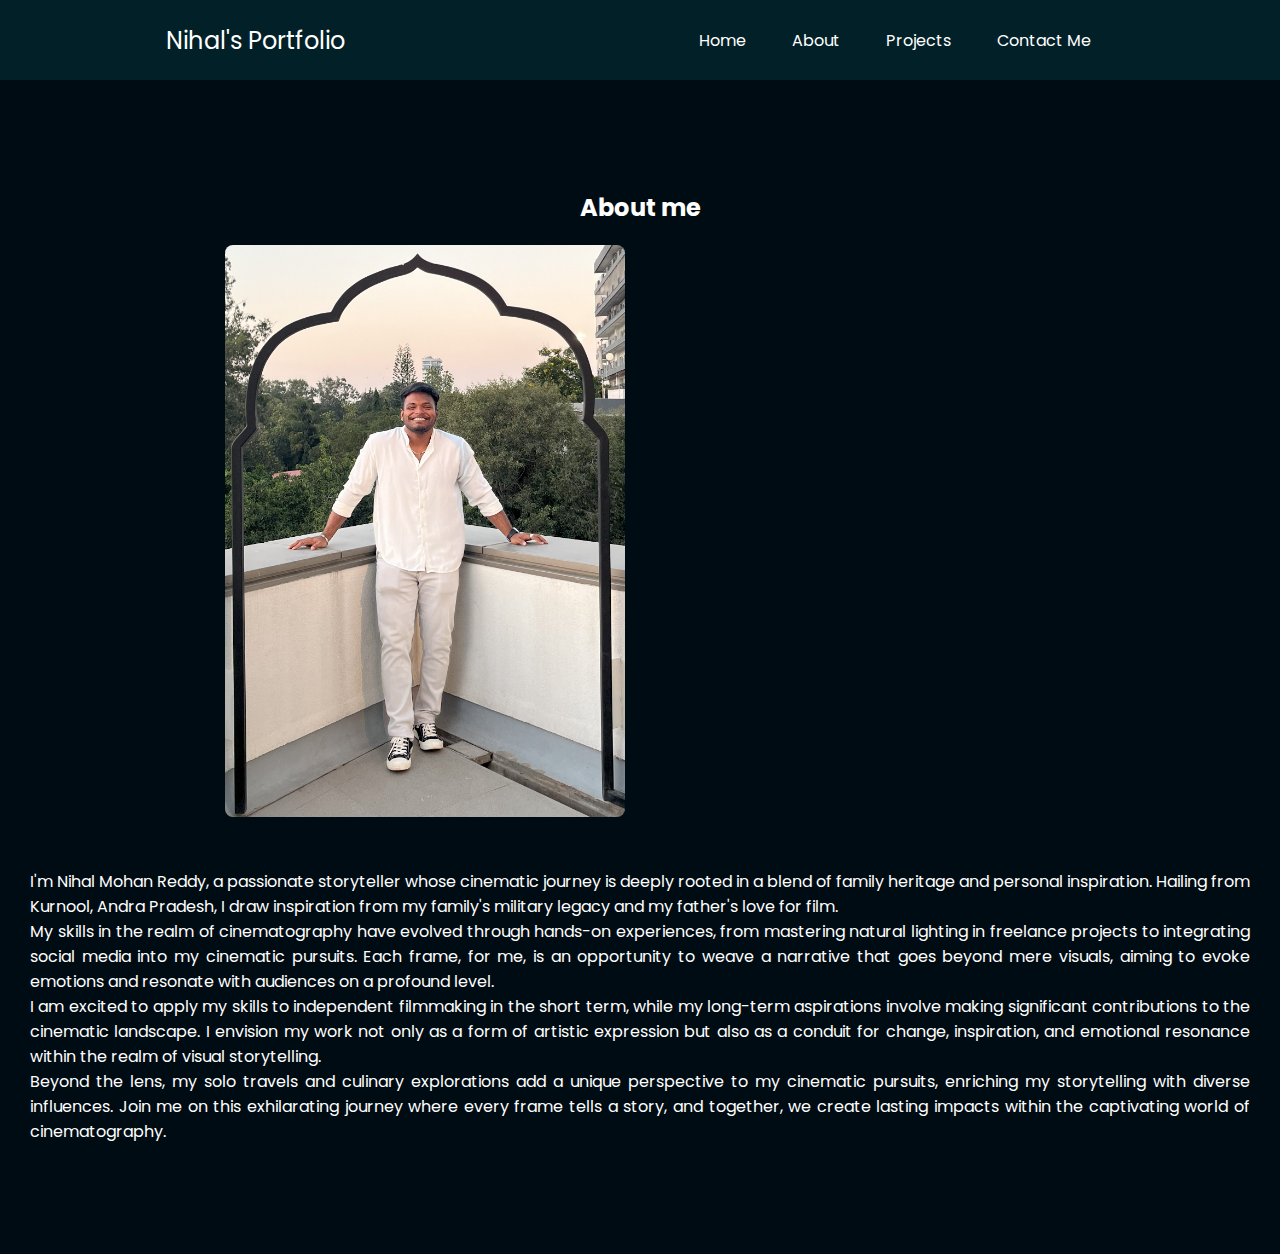
<file: about.html>
<!DOCTYPE html>
<html lang="en">

<head>
    <meta charset="UTF-8">
    <meta name="viewport" content="width=device-width, initial-scale=1.0">
    <title>About me</title>
    <link href="https://cdn.jsdelivr.net/npm/bootstrap@5.3.0/dist/css/bootstrap.min.css" rel="stylesheet"
        integrity="sha384-9ndCyUaIbzAi2FUVXJi0CjmCapSmO7SnpJef0486qhLnuZ2cdeRhO02iuK6FUUVM" crossorigin="anonymous">

    <link rel="preconnect" href="https://fonts.googleapis.com">
    <link rel="preconnect" href="https://fonts.gstatic.com" crossorigin>
    <link href="https://fonts.googleapis.com/css2?family=Poppins:wght@400;700&display=swap" rel="stylesheet">
    <style>
        * {
            margin: 0;
            padding: 0;
            box-sizing: border-box;
        }

        body {
            background-color: rgb(0, 12, 19);
            color: white;
            font-family: 'Poppins', sans-serif;
        }

        nav {
            display: flex;
            justify-content: space-around;
            align-items: center;
            height: 80px;
            background-color: rgb(2, 32, 39);
        }

        nav ul {
            display: flex;
            justify-content: center;
        }

        nav ul li {
            list-style: none;
            margin: 0 23px;
        }

        nav ul li a {
            text-decoration: none;
            color: white;
        }

        nav ul li a:hover {
            color: rgb(92, 69, 112);
            font-size: 1.01rem;
        }

        .left {
            font-size: 1.5rem;
        }

        .firstsection {
            display: flex;
            justify-content: center;
            align-items: center;
            flex-direction: column;
            margin: 80px 0;
            padding: 30px;
        }

        .leftsection {
            font-size: 1.5rem;
        }

        .profile-image {
            width: 400px;
            max-width: 450px;
            border-radius: 8px;
            margin-top: 20px;
            margin-left: 195px;
        }

        .about-text {
            margin-top: 20px;
            text-align: justify;
        }
    </style>
</head>

<body>
    <header>
        <nav>
            <div class="left">Nihal's Portfolio</div>
            <div class="right">
                <ul>
                    <li><a href="./index.html">Home</a></li>
                    <li><a href="./about.html">About</a></li>
                    <li><a href="./projects.html">Projects</a></li>
                    <li><a href="./contact.html">Contact Me</a></li>
                </ul>
            </div>
        </nav>
    </header>

    <main>
        <section class="container firstsection">
            <h2 class="leftsection text-center mb-4">About me</h2>
            <div class="row">
                <div class="col-md-6">
                    <img src="myphoto.jpg" alt="Nihal's Photo" class="profile-image">
                </div>
                <div class="col-md-6 about-text">
                  <br>
                    <p>I'm Nihal Mohan Reddy, a passionate storyteller whose cinematic journey is deeply rooted in a blend
                        of family heritage and personal inspiration. Hailing from Kurnool, Andra Pradesh, I draw
                        inspiration from my family's military legacy and my father's love for film.</p>

                    <p>My skills in the realm of cinematography have evolved through hands-on experiences, from mastering
                        natural lighting in freelance projects to integrating social media into my cinematic pursuits. Each
                        frame, for me, is an opportunity to weave a narrative that goes beyond mere visuals, aiming to
                        evoke emotions and resonate with audiences on a profound level.</p>

                    <p>I am excited to apply my skills to independent filmmaking in the short term, while my long-term
                        aspirations involve making significant contributions to the cinematic landscape. I envision my work
                        not only as a form of artistic expression but also as a conduit for change, inspiration, and
                        emotional resonance within the realm of visual storytelling.</p>

                    <p>Beyond the lens, my solo travels and culinary explorations add a unique perspective to my cinematic
                        pursuits, enriching my storytelling with diverse influences. Join me on this exhilarating journey
                        where every frame tells a story, and together, we create lasting impacts within the captivating
                        world of cinematography.</p>
                </div>
            </div>
        </section>
    </main>

</body>

</html>
</file>
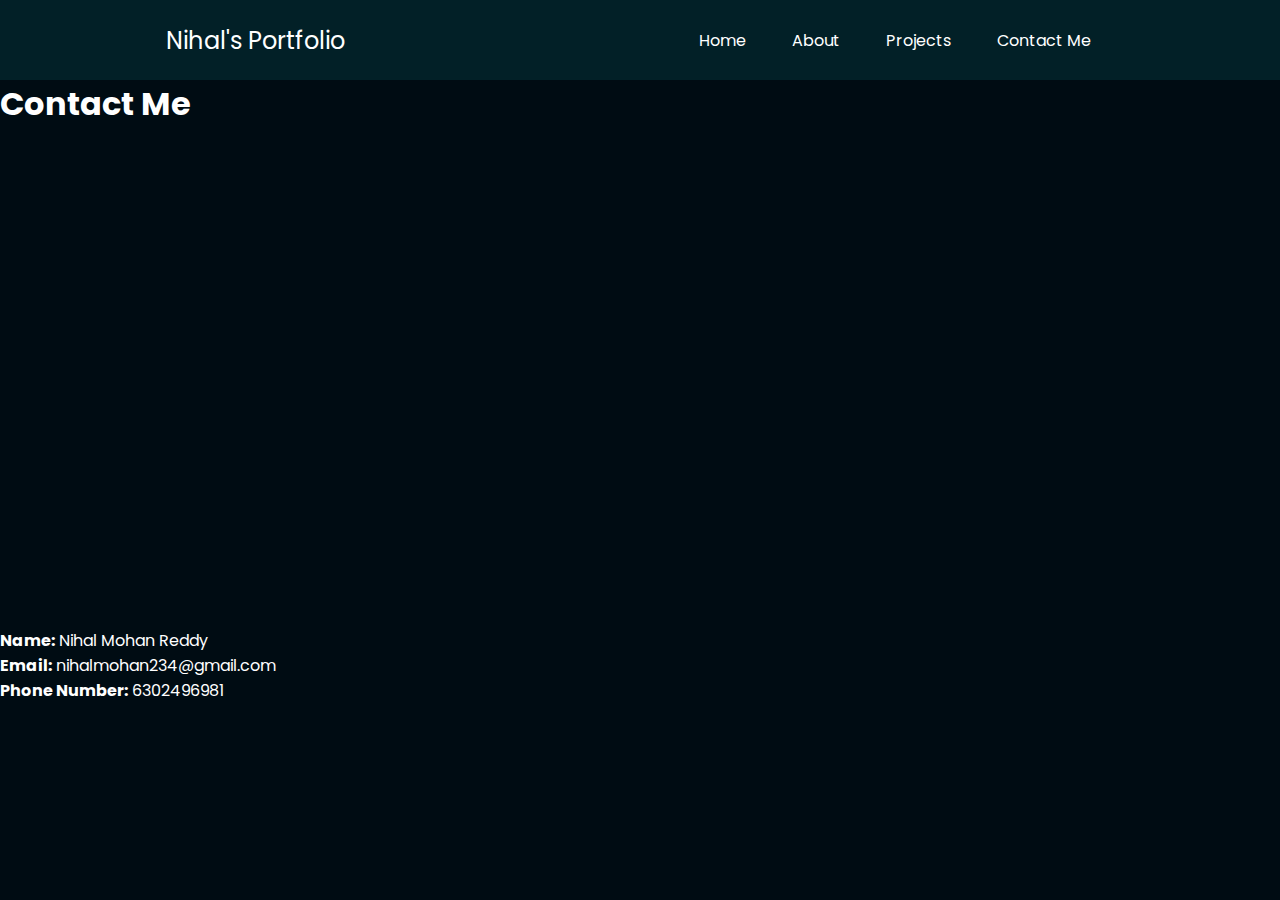
<file: contact.html>
<!DOCTYPE html>
<html lang="en">
<head>
    <meta charset="UTF-8">
    <meta name="viewport" content="width=device-width, initial-scale=1.0">
    <title>Contact me</title>
    <link href="https://cdn.jsdelivr.net/npm/bootstrap@5.3.0/dist/css/bootstrap.min.css" rel="stylesheet"
        integrity="sha384-9ndCyUaIbzAi2FUVXJi0CjmCapSmO7SnpJef0486qhLnuZ2cdeRhO02iuK6FUUVM" crossorigin="anonymous">

        <link rel="preconnect" href="https://fonts.googleapis.com">
  <link rel="preconnect" href="https://fonts.gstatic.com" crossorigin>
  <link href="https://fonts.googleapis.com/css2?family=Poppins:wght@400;700&display=swap" rel="stylesheet">

</head>
<style>
    *{
  margin: 0;
  padding: 0;
}

body{
  background-color: rgb(0, 12, 19);
  color: white;
  font-family: 'Poppins', sans-serif;
}

nav{
  display: flex;
  justify-content: space-around;
  align-items: center;
  height: 80px;
  background-color: rgb(2, 32, 39);
}

nav ul{
  display: flex;
  justify-content: center;

}

nav ul li{
  list-style: none;
  margin: 0 23px;
}

nav ul li a{
  text-decoration: none;
  color: white;
}

nav ul li a:hover{
  color: rgb(92, 69, 112);
  font-size: 1.01rem;
}

.left{
  font-size: 1.5rem;
}

</style>

<body>
    <header>
        <nav>
          <div class="left">Nihal's Portfolio</div>
          <div class="right">
            <ul>
              <li><a href="./index.html">Home</a></li>
              <li><a href="./about.html">About</a></li>
              <li><a href="./projects.html">Projects</a></li>
              <li><a href="./contact.html">Contact Me</a></li>
            </ul>
          </div>
        </nav>
      </header>

      <!-- contact section-->
    <section id="contact">
      <div class="container mt-3 contactContent">
          <h1 class="text-center">Contact Me</h1>

          <div class="row mt-4">
              <div class="col-lg-6">
                  <!-- to edit google map goto https://www.embed-map.com type your location, generate html code and copy the html  -->

                  <div style="max-width:100%;list-style:none; transition: none;overflow:hidden;width:500px;height:500px;"><div id="google-maps-display" style="height:100%; width:100%;max-width:100%;"><iframe style="height:100%;width:100%;border:0;" frameborder="0" src="https://www.google.com/maps/embed/v1/place?q=Jayanagar,+Bengaluru,+Karnataka,+India&key=AIzaSyBFw0Qbyq9zTFTd-tUY6dZWTgaQzuU17R8"></iframe></div><a class="the-googlemap-enabler" rel="nofollow" href="https://www.bootstrapskins.com/themes" id="grab-map-authorization">premium bootstrap themes</a><style>#google-maps-display img{max-width:none!important;background:none!important;font-size: inherit;font-weight:inherit;}</style></div>

              </div>

              <div class="col-lg-6">
                  <!-- form fields -->
                  <div>
                    <p><strong>Name:</strong> Nihal Mohan Reddy</p>
                    <p><strong>Email:</strong> nihalmohan234@gmail.com</p>
                    <p><strong>Phone Number:</strong> 6302496981</p>
                </div>
                  
              </div>

          </div>
      </div>
  </section>


    
</body>
</html>
</file>
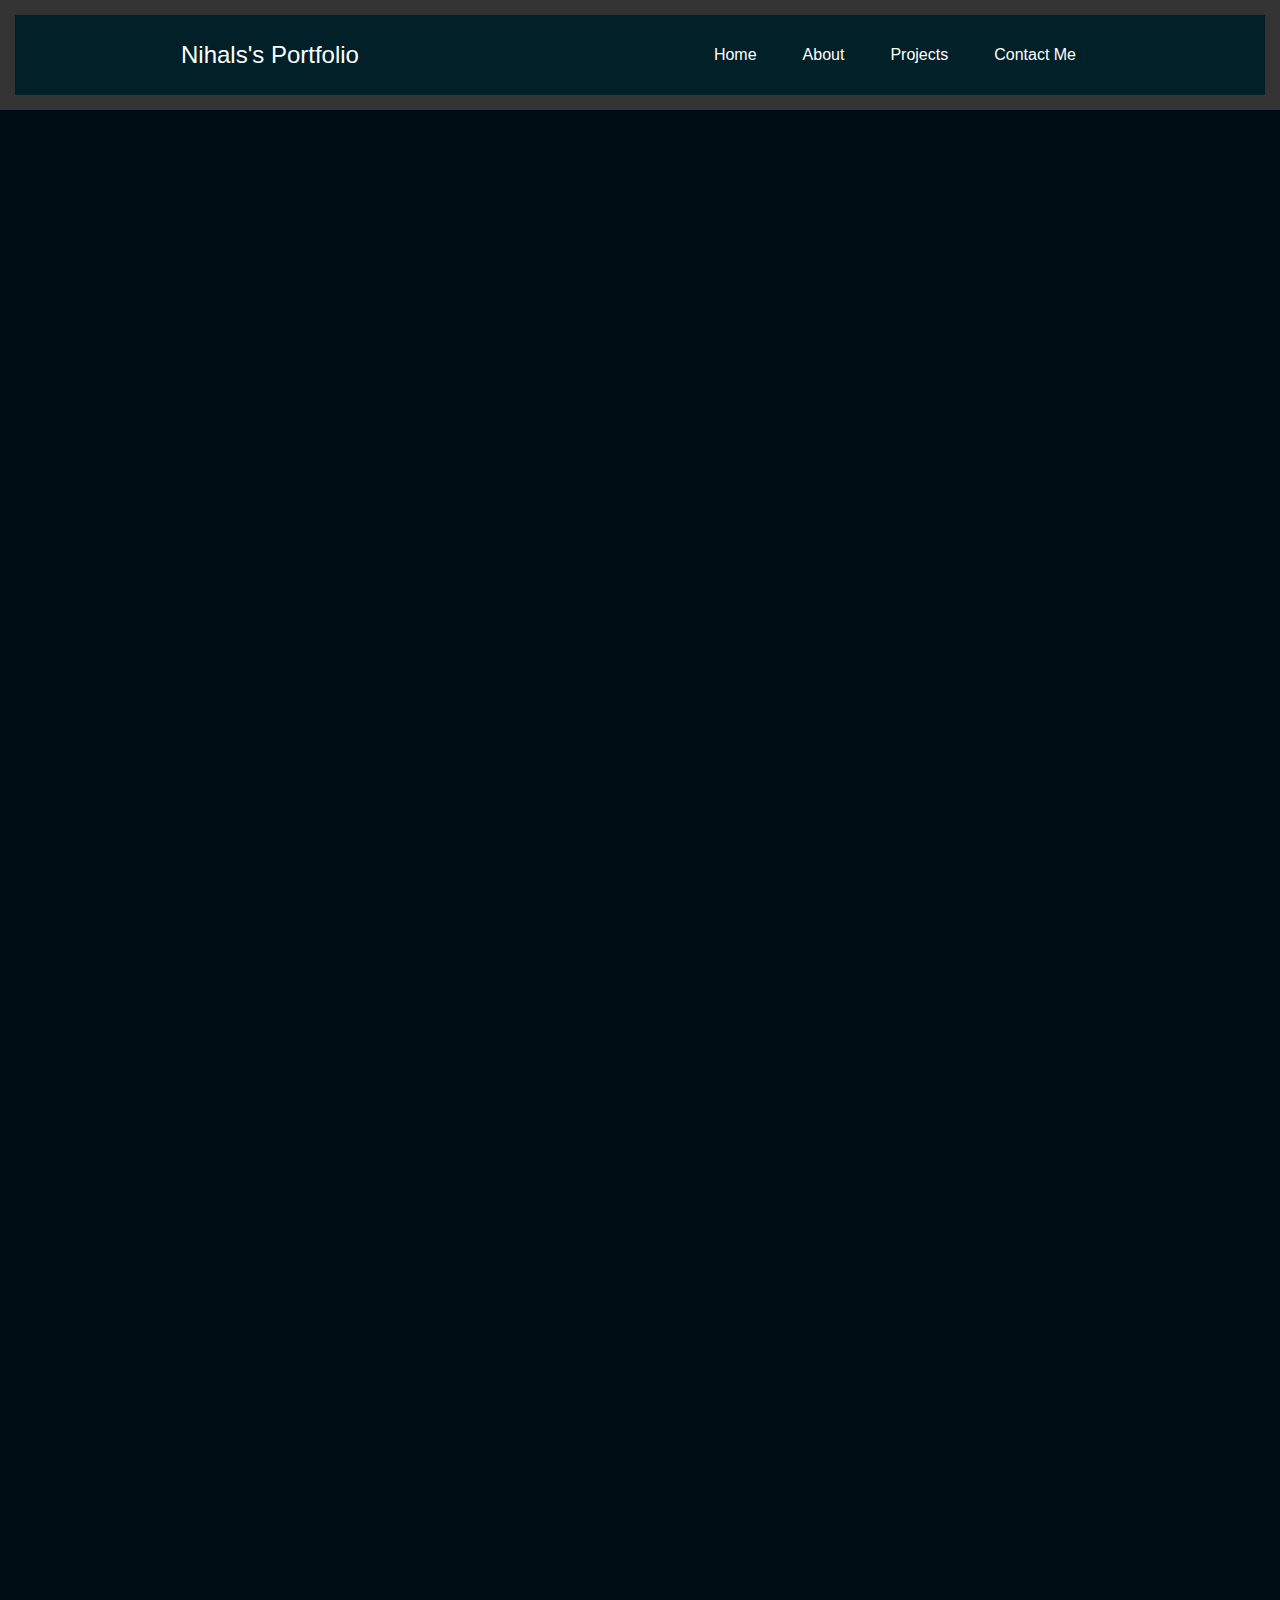
<file: videos.html>
<!DOCTYPE html>
<html lang="en">

<head>
    <meta charset="UTF-8">
    <meta name="viewport" content="width=device-width, initial-scale=1.0">
    <title>Nihal - Film-Maker Portfolio</title>
    <link rel="stylesheet" href="styles.css">
    <link rel="preconnect" href="https://fonts.googleapis.com">
    <link rel="preconnect" href="https://fonts.gstatic.com" crossorigin>
    <link href="https://fonts.googleapis.com/css2?family=Poppins:wght@400;700&display=swap" rel="stylesheet">
</head>

<body>
    <header>
        <nav>
            <div class="left">Nihals's Portfolio</div>
            <div class="right">
                <ul>
                    <li><a href="./index.html">Home</a></li>
                    <li><a href="./about.html">About</a></li>
                    <li><a href="./projects.html">Projects</a></li>
                    <li><a href="./contact.html">Contact Me</a></li>
                </ul>
            </div>
        </nav>
    </header>

    

<body>
    <div class="container">
        <div class="video-wrapper">
    <iframe src="https://player.vimeo.com/video/914717814?badge=0&amp;autopause=0&amp;player_id=0&amp;app_id=58479" frameborder="0" allow="autoplay; fullscreen; picture-in-picture" style="position:absolute;top:0;left:0;width:100%;height:100%;" title="Harmony in Moments"></iframe>
    </div>


    <div class="video-wrapper">
        <iframe src="https://player.vimeo.com/video/914720213?badge=0&amp;autopause=0&amp;player_id=0&amp;app_id=58479" frameborder="0" allow="autoplay; fullscreen; picture-in-picture" style="position:absolute;top:0;left:0;width:100%;height:100%;" title="Election Laughter Chronicles"></iframe></div>


        <div class="video-wrapper"><iframe src="https://player.vimeo.com/video/914723642?badge=0&amp;autopause=0&amp;player_id=0&amp;app_id=58479" frameborder="0" allow="autoplay; fullscreen; picture-in-picture" style="position:absolute;top:0;left:0;width:100%;height:100%;" title="project 3mp4"></iframe></div>
 

        <div class="video-wrapper"><iframe src="https://player.vimeo.com/video/914739168?badge=0&amp;autopause=0&amp;player_id=0&amp;app_id=58479" frameborder="0" allow="autoplay; fullscreen; picture-in-picture" style="position:absolute;top:0;left:0;width:100%;height:100%;" title="Coastal Escapes"></iframe></div>


        <div class="video-wrapper"><iframe src="https://player.vimeo.com/video/914742147?badge=0&amp;autopause=0&amp;player_id=0&amp;app_id=58479" frameborder="0" allow="autoplay; fullscreen; picture-in-picture" style="position:absolute;top:0;left:0;width:100%;height:100%;" title="Typeofshots - videography"></iframe></div>


        <div class="video-wrapper"><iframe src="https://player.vimeo.com/video/914747169?badge=0&amp;autopause=0&amp;player_id=0&amp;app_id=58479" frameborder="0" allow="autoplay; fullscreen; picture-in-picture" style="position:absolute;top:0;left:0;width:100%;height:100%;" title="How to Buy and Sell Options？ Zerodha Kite (Demo) ｜ Options Trading for Beginners ｜ Trade Brains"></iframe></div>


        <div class="video-wrapper"><iframe src="https://player.vimeo.com/video/914763504?badge=0&amp;autopause=0&amp;player_id=0&amp;app_id=58479" frameborder="0" allow="autoplay; fullscreen; picture-in-picture" style="position:absolute;top:0;left:0;width:100%;height:100%;" title="Investing in SIN Stocks in India？ Here's what you need to Know! ｜ Trade Brains"></iframe></div>

        <div class="video-wrapper"><iframe src="https://player.vimeo.com/video/914764376?badge=0&amp;autopause=0&amp;player_id=0&amp;app_id=58479" frameborder="0" allow="autoplay; fullscreen; picture-in-picture" style="position:absolute;top:0;left:0;width:100%;height:100%;" title="Options Trading： Straddle vs Strangle Option Strategy ｜ Trade Brains"></iframe></div>

        <div class="video-wrapper"><iframe src="https://player.vimeo.com/video/914765586?badge=0&amp;autopause=0&amp;player_id=0&amp;app_id=58479" frameborder="0" allow="autoplay; fullscreen; picture-in-picture" style="position:absolute;top:0;left:0;width:100%;height:100%;" title="Tradingview Hacks for Beginners ｜ Tutorial of Tradingview Explained (Demo) ｜ Dhan ｜ Trade Brains"></iframe></div>

        </div>
        <script src="https://player.vimeo.com/api/player.js"></script>
    </body>
</html>
</file>
<file: styles.css>
*{
  margin: 0;
  padding: 0;
}

body{
  background-color: rgb(0, 12, 19);
  color: white;
  font-family: 'Poppins', sans-serif;
}

nav{
  display: flex;
  justify-content: space-around;
  align-items: center;
  height: 80px;
  background-color: rgb(2, 32, 39);
}

nav ul{
  display: flex;
  justify-content: center;

}

nav ul li{
  list-style: none;
  margin: 0 23px;
}

nav ul li a{
  text-decoration: none;
  color: white;
}

nav ul li a:hover{
  color: rgb(92, 69, 112);
  font-size: 1.01rem;
}

.left{
  font-size: 1.5rem;
}

.firstsection{
  display: flex;
  justify-content: space-around;
  align-items: center;
  margin: 140px 0;
}

.firstsection > div{
 width: 30%;
}

.leftsection{
  font-size: 1.9rem;
}

.rightsection img{
width: 150%;
margin-top: -100px;
margin-left: -130px;
}

.purple{
  color: rgb(157, 91, 218);
}

#element{
  color: rgb(157, 91, 218);
}

.secondsection{
  max-width: 80vw;
  margin: auto;
  height: 80vh;
}

main hr{
  border: 0;
  background: #9c97f1;
  height: 1.2px;
  margin: 40px 84px;
}

.secondsection h1{
  font-size: 1.9rem;
}

.textgrey{
  color: grey;
}

.box{
  background-color: white;
  width: 80vw;
  height: 2px;
  margin: 56px 0;
  display: flex;
}

.vertical{
  height: 190px;
  width: 1px;
  background-color: white;
  margin: 0 100px;
}

.image-top{
  width: 200px;
  position: relative;
  top: 15px;
  left: -5px;
}

.verticaltitle{
  position: relative;
  top: 23px;
  width: 150px;
}

.verticaldesc{
  position: relative;
  top: 40px;
  color: white;
  width: 150px;
  font-size: 9px;
}

footer {
  background-color: rgb(2, 32, 39);
  padding: 2rem 20rem;
  display: flex;
  justify-content: space-evenly;
  text-align: center;
}

.footer__row__1 h4{
  font-size: 1.7rem;
}

.footer__row__1 h5{
  font-size: 1rem;
}

article {
  --img-scale: 1.001;
  --title-color: black;
  --link-icon-translate: -20px;
  --link-icon-opacity: 0;
  position: relative;
  border-radius: 16px;
  box-shadow: none;
  background: #222020;
  transform-origin: center;
  transition: all 0.4s ease-in-out;
  overflow: hidden;
}

article a::after {
  position: absolute;
  inset-block: 0;
  inset-inline: 0;
  cursor: pointer;
  content: "";
}

/* basic article elements styling */
.article h2 {
  margin: 0 0 18px 0;
  font-family: "Bebas Neue", cursive;
  font-size: 1.9rem;
  letter-spacing: 0.06em;
  color: var(--title-color);
  transition: color 0.3s ease-out;
}

figure {
  margin: 0;
  padding: 0;
  aspect-ratio: 16 / 9;
  overflow: hidden;
}

article img {
  max-width: 100%;
  transform-origin: center;
  transform: scale(var(--img-scale));
  transition: transform 0.4s ease-in-out;
}

.article-body {
  padding: 24px;
  font: poppins;
}

article a {
  display: inline-flex;
  align-items: center;
  text-decoration: none;
  color: #28666e;
}

article a:focus {
  outline: 1px dotted #28666e;
}

article a .icon {
  min-width: 24px;
  width: 24px;
  height: 24px;
  margin-left: 5px;
  transform: translateX(var(--link-icon-translate));
  opacity: var(--link-icon-opacity);
  transition: all 0.3s;
}

/* using the has() relational pseudo selector to update our custom properties */
article:has(:hover, :focus) {
  --img-scale: 1.1;
  --title-color: #28666e;
  --link-icon-translate: 0;
  --link-icon-opacity: 1;
  box-shadow: rgba(0, 0, 0, 0.16) 0px 10px 36px 0px, rgba(0, 0, 0, 0.06) 0px 0px 0px 1px;
}


/************************ 
Generic layout (demo looks)
**************************/

*,
*::before,
*::after {
  box-sizing: border-box;
}

.articles {
  display: grid;
  max-width: 1200px;
  margin-inline: auto;
  padding-inline: 24px;
  grid-template-columns: repeat(auto-fill, minmax(320px, 1fr));
  gap: 24px;
}

@media screen and (max-width: 960px) {
  article {
    container: card/inline-size;
  }
  .article-body p {
    display: none;
  }
}

@container card (min-width: 380px) {
  .article-wrapper {
    display: grid;
    grid-template-columns: 100px 1fr;
    gap: 16px;
font: poppins;
  }
  .article-body {
    padding-left: 0;
  }
  figure {
    width: 100%;
    height: 100%;
    overflow: hidden;
  }
  figure img {
    height: 100%;
    aspect-ratio: 1;
    object-fit: cover;
  }
}

.sr-only:not(:focus):not(:active) {
  clip: rect(0 0 0 0); 
  clip-path: inset(50%);
  height: 1px;
  overflow: hidden;
  position: absolute;
  white-space: nowrap; 
  width: 1px;
}


______----------------


/*pre define stle*/
*{
  margin: 0;
  padding: 0;
  box-sizing: border-box;
}
/* style for whole body secction*/
body{
  background-color: rgb(0, 12, 19);
}

/*
  this variable are used to make the site responsive.
*/
:root {
  --columns_in_gallery: 8;
  --grid_gap: 22px;
  --logo_fsize: 1.75rem;
  --title_fsize: 1.35rem;
  --GTR:145px;
}

/* framework which we will use */
.grid {
    grid-gap: var(--grid_gap);
    /*here var(--grid_gap) is define how much gap between grid items */
    display: grid !important;
    grid-template-columns: repeat(var(--columns_in_gallery),1fr);
    width: 100%;
}
.col-1 {grid-column: span 1;}
.col-2 {grid-column: span 2;}
.col-3 {grid-column: span 3;}
.col-4 {grid-column: span 4;}
.row-1 {grid-row: span 1;}
.row-2 {grid-row: span 2;}
.row-3 {grid-row: span 3;}


/*
  this is the main container , which contain the whole project.
  and the sections are menu-bar then the gallery section and the footer section.
*/
.container{
  width: 95%;
  margin:0 auto;

  /* max-width: 120rem; */
  /*fixed the limit of main container width*/
}

/*
  this is menu
*/
.menubar{
  padding: 0.5rem 0;
  width: 100%;
  display: grid;
  grid-template-columns:auto max-content ;
  grid-template-rows: min-content;
  align-items: center;
}
.menubar .logo{
}
.menu_items{
  display: grid;
  grid-template-columns: repeat(6,min-content);
  grid-template-rows: min-content;
}
.btn{
  padding: .5rem;
  margin-left: 0.5rem;
  background-image: linear-gradient(to right,#31cc0fff, #fff0);
  border-radius: 50%;
  cursor: pointer;
}


/*this is mainly the image container for make a gallery.*/
.img_container{
  margin: 2rem auto;
  align-content: center;
  grid-template-rows: var(--GTR);
  grid-auto-rows: var(--GTR);
  grid-auto-flow: dense;
}
.img_item{
  position: relative;
  /*position ralative because the title of image's position is absolute and it will stay upper of image.*/
  overflow: hidden;
}
.img_item img{
  width: 100%;
  height: 100%;
  object-fit: cover;
  /* object-fit cover; it will cover the intire image block and show center position of image.*/
}
.img_item p{
  display: none;
  /*initialy this title will be hidden. after hover on image block, this title will show.*/
}
.img_item:hover{
  box-shadow: 0px 0px 5px #31cc0f99;
}
.img_item:hover p{
  display: block;
  position: absolute;
  bottom: 0;
  width: 100%;
  padding: 1rem;
  background: #ffffff76;
  color: #0f0f0fff;
  text-align: justify;
  text-align-last: left;
}
.img_item:hover img{
  opacity: 0.8;
}

.footer{
  background: #d0d0d0d0 ;
  text-align: center;
  padding: 0.5rem;
}

p{
  font-size: var(--title_fsize);
}
.logo{
  font-size: var(--logo_fsize);
}

@media only screen and (min-width: 7500px) {
  :root {
    --columns_in_gallery: 15;
    --grid_gap: 75px;
    --logo_fsize: 4rem;
    --title_fsize: 2.5rem;
    --GTR:430px;
  }
}
@media only screen and (min-width:5000px) and (max-width: 7499px) {
  :root {
    --columns_in_gallery: 12;
    --grid_gap: 65px;
    --logo_fsize: 3.5rem;
    --title_fsize: 2.5rem;
    --GTR:395px;
  }
}
@media only screen and (min-width:4000px) and (max-width: 4999px) {
  :root {
    --columns_in_gallery: 10;
    --grid_gap: 50px;
    --logo_fsize: 3rem;
    --title_fsize: 1.7rem;
    --GTR:380px;
  }
}
@media only screen and (min-width:3000px) and (max-width:3999px) {
  :root{
    --columns_in_gallery: 9;
    --grid_gap: 45px;
    --logo_fsize: 2.75rem;
    --title_fsize: 1.65rem;
    --GTR:325px;
  }
}
@media only screen and (min-width:2000px) and (max-width: 2999px) {
  :root {
    --columns_in_gallery: 9;
    --grid_gap: 40px;
    --logo_fsize: 2.5rem;
    --title_fsize: 1.6rem;
    --GTR:230px;
  }
}
@media only screen and (min-width:1700px) and (max-width: 1999px) {
  :root {
    --columns_in_gallery: 8;
    --grid_gap: 30px;
    --logo_fsize: 2rem;
    --title_fsize: 1.5rem;
    --GTR:195px;
  }
}
@media only screen and (min-width:1500px) and (max-width: 1699px) {
  :root {
    --columns_in_gallery: 8;
    --grid_gap: 25px;
    --logo_fsize: 1.85rem;
    --title_fsize: 1.4rem;
    --GTR:170px;
  }
}
@media only screen and (min-width:1100px) and (max-width: 1299px) {
  :root {
    --columns_in_gallery: 7;
    --grid_gap: 20px;
    --logo_fsize: 1.7rem;
    --title_fsize: 1.3rem;
    --GTR:145px;
  }
}
@media only screen and (min-width:960px) and (max-width: 1099px) {
  :root {
    --columns_in_gallery: 7;
    --grid_gap: 20px;
    --logo_fsize: 1.7rem;
    --title_fsize: 1.3rem;
    --GTR:123px;
  }
}
@media only screen and (min-width:800px) and (max-width: 959px) {
  :root {
    --columns_in_gallery: 6;
    --grid_gap: 15px;
    --logo_fsize: 1.5rem;
    --title_fsize: 1.1rem;
    --GTR:125px;
  }
  .img_item:hover p{
    padding: 0.8rem;
  }
}
@media only screen and (min-width:600px) and (max-width: 799px) {
  :root {
    --columns_in_gallery: 6;
    --grid_gap: 12px;
    --logo_fsize: 1.2rem;
    --title_fsize: 0.9rem;
    --GTR:100px;
  }
  .img_item:hover p{
    padding: 0.7rem;
  }
}

@media only screen and (min-width:400px) and (max-width: 599px) {
  :root {
    --columns_in_gallery: 4;
    --grid_gap: 10px;
    --logo_fsize: 1rem;
    --title_fsize: 0.75rem;
    --GTR:100px;
  }
  .img_item:hover p{
    padding: 0.6rem;
  }
}
@media only screen and (min-width:300px) and (max-width: 399px) {
  :root {
    --columns_in_gallery: 3;
    --grid_gap: 8px;
    --logo_fsize: .9rem;
    --title_fsize: 0.65rem;
    --GTR:75px;
  }
  .img_item:hover p{
    padding: 0.45rem;
  }
  .menu_items{
    display: none;
  }
  .col-1,.col-2{ grid-column: span 1;}
  .col-3,.col-4{ grid-column: span 2;}
  .row-1,.row-2{grid-row: span 1;}
  .row-3,.row-4{grid-row: span 2;}

}
@media only screen and (max-width: 299px) {
  :root {
    --columns_in_gallery: 2;
    --grid_gap: 7px;
    --logo_fsize: .85rem;
    --title_fsize: 0.6rem;
    --GTR:70px;
  }
  .img_item:hover p{
    padding: 0.45rem;
  }
  .menu_items{
    display: none;
  }
  .col-1,.col-2{ grid-column: span 1;}
  .col-3,.col-4{ grid-column: span 2;}
  .row-1,.row-2{grid-row: span 1;}
  .row-3,.row-4{grid-row: span 2;}

}


body {
  margin: 0;
  font-family: 'Segoe UI', Tahoma, Geneva, Verdana, sans-serif;
}

header {
  background-color: #333;
  color: white;
  text-align: center;
  padding: 15px;
}

.gallery-container {
  display: grid;
  grid-template-columns: repeat(auto-fill, minmax(250px, 1fr));
  gap: 15px;
  padding: 20px;
}

.gallery-item {
  position: relative;
  overflow: hidden;
  border-radius: 10px;
  cursor: pointer;
}

.gallery-item img {
  width: 100%;
  height: auto;
  border-radius: 10px;
  transition: transform 0.3s ease;
}

.gallery-item:hover img {
  transform: scale(1.1);
}

.lightbox {
  position: fixed;
  top: 0;
  left: 0;
  width: 100%;
  height: 100%;
  background: rgba(0, 0, 0, 0.8);
  display: flex;
  justify-content: center;
  align-items: center;
  z-index: 1000;
}

.lightbox-content {
  max-width: 800px;
  max-height: 80vh;
  overflow: hidden;
}

.lightbox img {
  width: 100%;
  height: auto;
  border-radius: 10px;
  box-shadow: 0 0 20px rgba(0, 0, 0, 0.7);
  transition: transform 0.3s ease;
}

.lightbox img:hover {
  transform: scale(1.1);
}

.close-btn {
  position: absolute;
  top: 10px;
  right: 10px;
  font-size: 20px;
  color: white;
  cursor: pointer;
}

iframe {
  width: 100%;
  height: 100%;
}

.container {
  max-width: 1200px;
  margin: 0 auto;
  padding: 20px;
}

.video-wrapper {
  position: relative;
  padding-bottom: 56.25%;
  margin-bottom: 20px;
}

.video-wrapper iframe {
  position: absolute;
  top: 0;
  left: 0;
  width: 100%;
  height: 100%;
}
</file>
